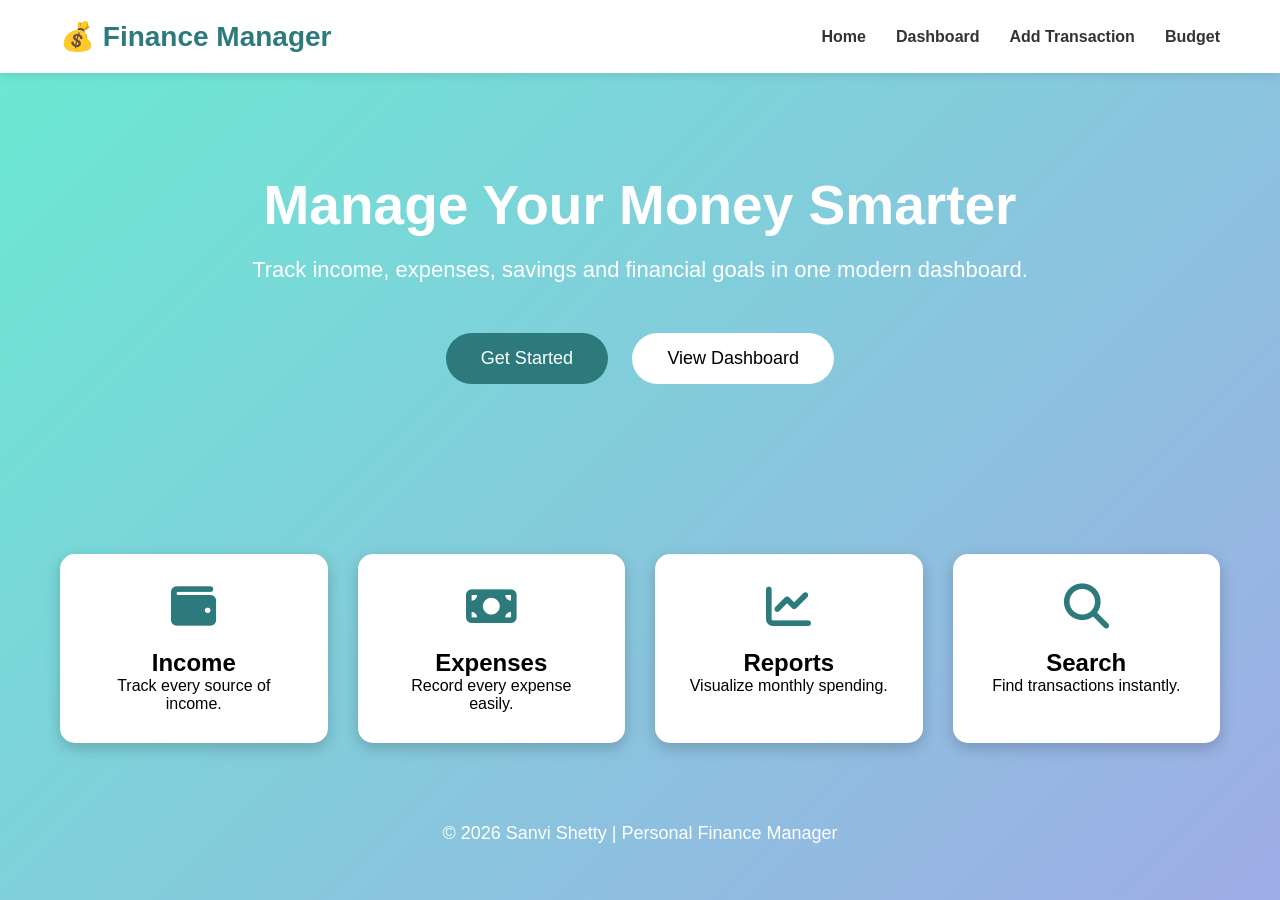
<file: index.html>
<!DOCTYPE html>
<html lang="en">
<head>
    <meta charset="UTF-8">
    <meta name="viewport" content="width=device-width, initial-scale=1.0">
    <title>Personal Finance Manager</title>

    <link rel="stylesheet" href="css/style.css">

    <link rel="stylesheet"
    href="https://cdnjs.cloudflare.com/ajax/libs/font-awesome/6.5.2/css/all.min.css">
</head>

<body>

<nav>
    <div class="logo">
        💰 Finance Manager
    </div>
<ul>
    <li><a href="index.html">Home</a></li>
    <li><a href="dashboard.html">Dashboard</a></li>
    <li><a href="add-transaction.html">Add Transaction</a></li>
    <li><a href="budget.html">Budget</a></li>
</ul>
</nav>

<section class="hero">

    <h1>Manage Your Money Smarter</h1>

    <p>
        Track income, expenses, savings and financial goals
        in one modern dashboard.
    </p>

    <div class="buttons">

        <button class="primary">
            Get Started
        </button>

        <button class="secondary">
            View Dashboard
        </button>

    </div>

</section>

<section class="features">

<div class="card">
<i class="fa-solid fa-wallet"></i>
<h2>Income</h2>
<p>Track every source of income.</p>
</div>

<div class="card">
<i class="fa-solid fa-money-bill"></i>
<h2>Expenses</h2>
<p>Record every expense easily.</p>
</div>

<div class="card">
<i class="fa-solid fa-chart-line"></i>
<h2>Reports</h2>
<p>Visualize monthly spending.</p>
</div>

<div class="card">
<i class="fa-solid fa-magnifying-glass"></i>
<h2>Search</h2>
<p>Find transactions instantly.</p>
</div>

</section>

<footer>

<p>© 2026 Sanvi Shetty | Personal Finance Manager</p>

</footer>

<script src="js/script.js"></script>

</body>
</html>
</file>
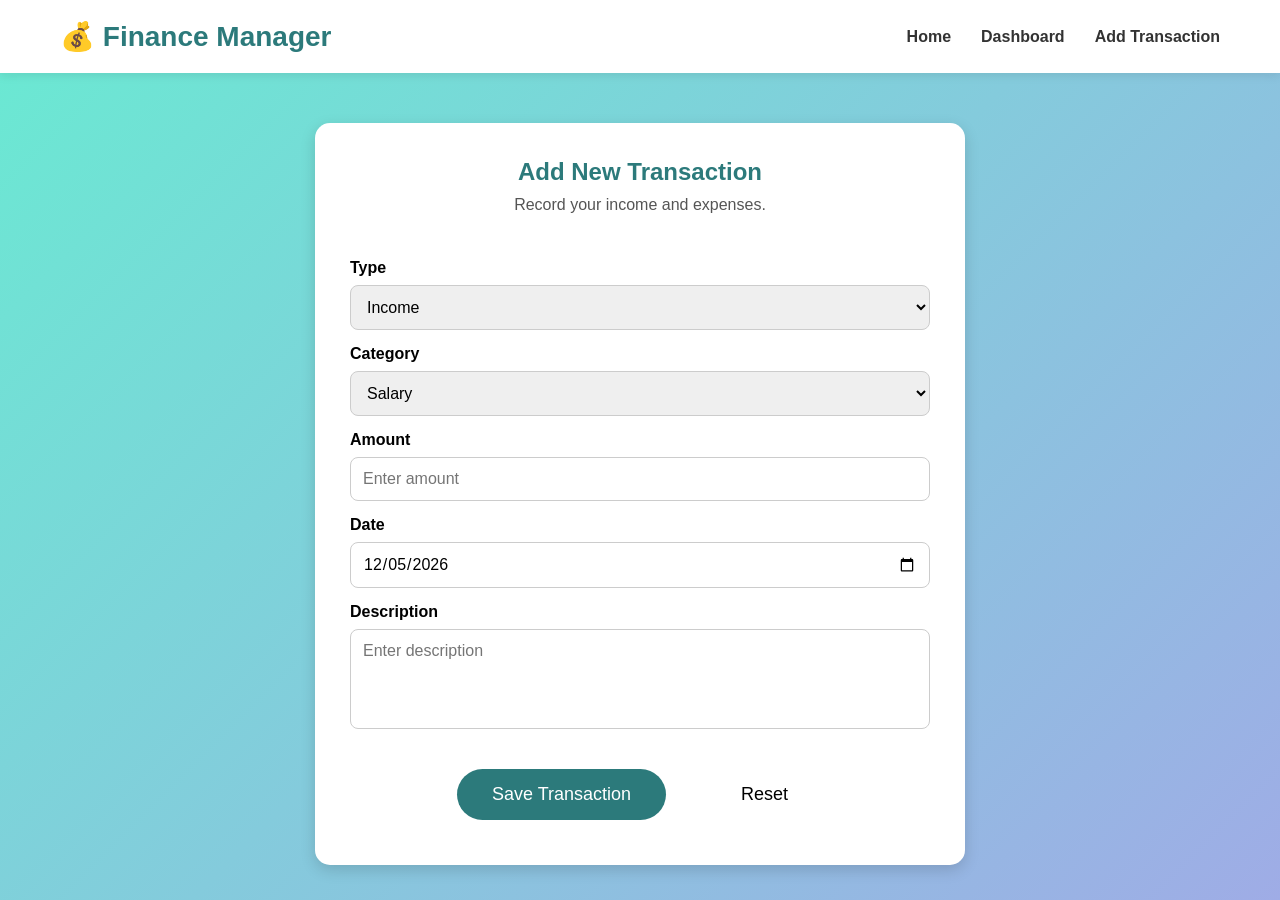
<file: add-transaction.html>
<!DOCTYPE html>
<html lang="en">
<head>
    <meta charset="UTF-8">
    <meta name="viewport" content="width=device-width, initial-scale=1.0">
    <title>Add Transaction | Personal Finance Manager</title>

    <link rel="stylesheet" href="css/style.css">

    <link rel="stylesheet"
    href="https://cdnjs.cloudflare.com/ajax/libs/font-awesome/6.6.0/css/all.min.css">
</head>
<body>

<nav>

    <div class="logo">
        💰 Finance Manager
    </div>

    <ul>
        <li><a href="index.html">Home</a></li>
        <li><a href="dashboard.html">Dashboard</a></li>
        <li><a href="add-transaction.html">Add Transaction</a></li>
    </ul>

</nav>

<section class="form-container">

<h1>Add New Transaction</h1>

<p>Record your income and expenses.</p>

<form id="transactionForm">

<label>Type</label>

<select id="type">
    <option>Income</option>
    <option>Expense</option>
</select>

<label>Category</label>

<select id="category">
    <option>Salary</option>
    <option>Food</option>
    <option>Travel</option>
    <option>Shopping</option>
    <option>Bills</option>
    <option>Entertainment</option>
</select>

<label>Amount</label>

<input
type="number"
id="amount"
placeholder="Enter amount">

<label>Date</label>

<input
type="date"
id="date"
required>

<label>Description</label>

<textarea
id="description"
placeholder="Enter description"></textarea>

<div class="form-buttons">

<button type="submit" class="primary">
Save Transaction
</button>

<button type="reset" class="secondary">
Reset
</button>

</div>

</form>

</section>
<script>
    const dateInput = document.getElementById("date");

    if (!dateInput.value) {
        const today = new Date();

        const year = today.getFullYear();
        const month = String(today.getMonth() + 1).padStart(2, "0");
        const day = String(today.getDate()).padStart(2, "0");

        dateInput.value = `${year}-${month}-${day}`;
    }
</script>
<script src="js/script.js"></script>

</body>
</html>
</file>
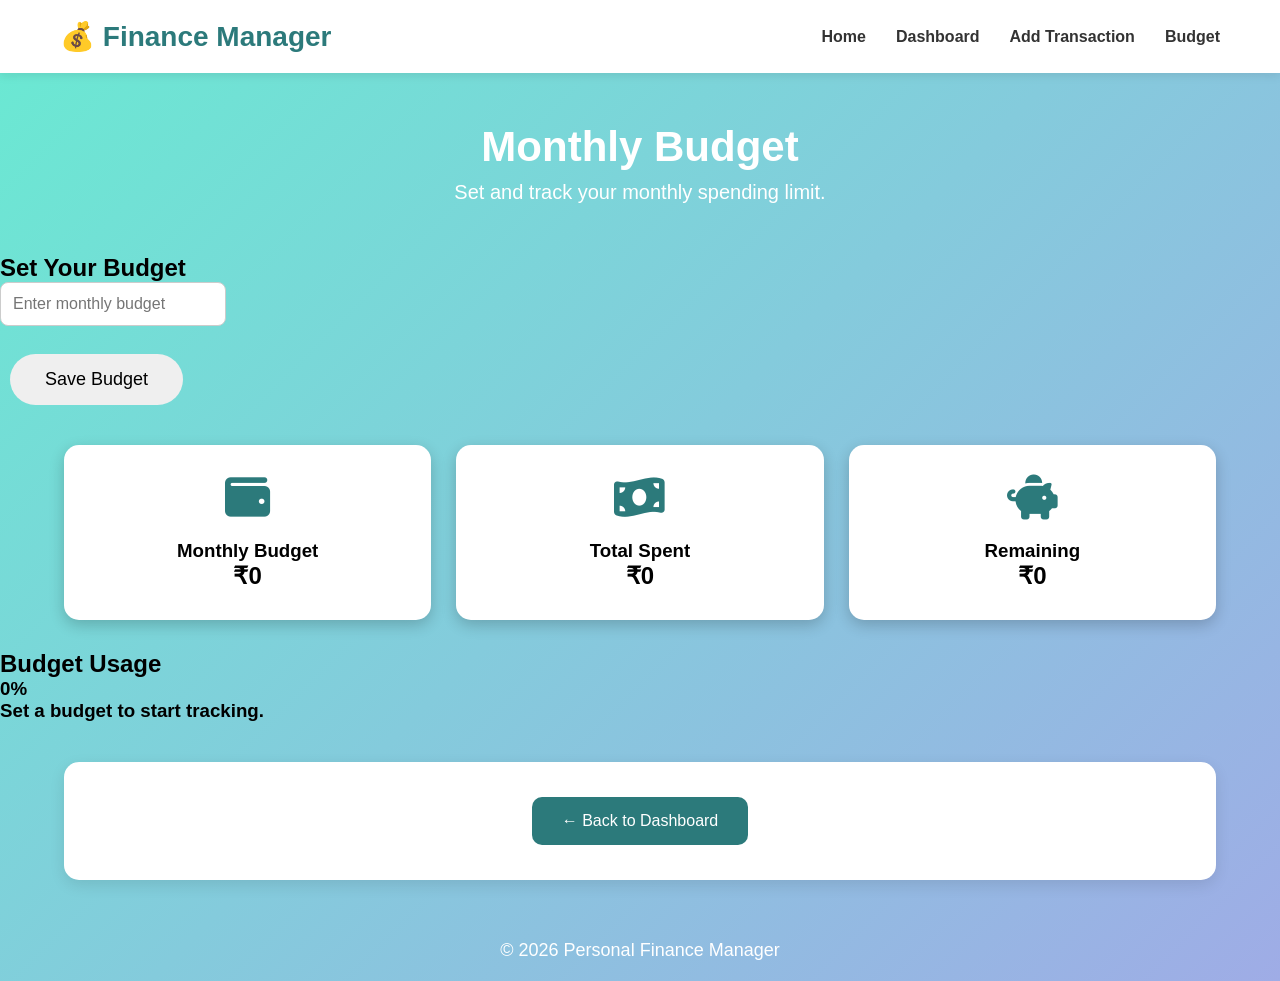
<file: budget.html>
<!DOCTYPE html>
<html lang="en">

<head>

    <meta charset="UTF-8">

    <meta name="viewport" content="width=device-width, initial-scale=1.0">

    <title>Budget | Personal Finance Manager</title>

    <link rel="stylesheet" href="css/style.css">

    <link rel="stylesheet"
          href="https://cdnjs.cloudflare.com/ajax/libs/font-awesome/6.6.0/css/all.min.css">

</head>

<body>

    <!-- Navigation -->

    <nav>

        <div class="logo">
            💰 Finance Manager
        </div>

        <ul>

            <li>
                <a href="index.html">Home</a>
            </li>

            <li>
                <a href="dashboard.html">Dashboard</a>
            </li>

            <li>
                <a href="add-transaction.html">Add Transaction</a>
            </li>

            <li>
                <a href="budget.html">Budget</a>
            </li>

        </ul>

    </nav>


    <!-- Budget Header -->

    <section class="dashboard-header">

        <h1>Monthly Budget</h1>

        <p>Set and track your monthly spending limit.</p>

    </section>


    <!-- Set Budget -->

    <section class="chart-container">

        <h2>Set Your Budget</h2>

        <input
            type="number"
            id="budgetInput"
            placeholder="Enter monthly budget"
            min="1"
        >

        <br><br>

        <button onclick="saveBudget()">
            Save Budget
        </button>

    </section>


    <!-- Budget Summary -->

    <section class="cards">

        <div class="card">

            <i class="fa-solid fa-wallet"></i>

            <h3>Monthly Budget</h3>

            <h2 id="budgetAmount">₹0</h2>

        </div>


        <div class="card">

            <i class="fa-solid fa-money-bill-wave"></i>

            <h3>Total Spent</h3>

            <h2 id="spentAmount">₹0</h2>

        </div>


        <div class="card">

            <i class="fa-solid fa-piggy-bank"></i>

            <h3>Remaining</h3>

            <h2 id="remainingAmount">₹0</h2>

        </div>

    </section>


    <!-- Progress -->

    <section class="chart-container">

        <h2>Budget Usage</h2>

        <div class="progress-container">

            <div id="budgetProgress"></div>

        </div>

        <h3 id="budgetPercentage">0%</h3>

        <h3 id="budgetMessage">
            Set a budget to start tracking.
        </h3>

    </section>


    <!-- Back -->

    <section class="actions">

        <button onclick="window.location.href='dashboard.html'">
            ← Back to Dashboard
        </button>

    </section>


    <!-- Footer -->

    <footer>

        <p>© 2026 Personal Finance Manager</p>

    </footer>


    <!-- Budget JavaScript -->

    <script>

        // =========================
        // LOAD DATA
        // =========================

        let budget =
            Number(localStorage.getItem("monthlyBudget")) || 0;


        const transactions =
            JSON.parse(localStorage.getItem("transactions")) || [];


        // =========================
        // CALCULATE CURRENT MONTH EXPENSES
        // =========================

        let spent = 0;

        const currentDate = new Date();

        const currentMonth = currentDate.getMonth();

        const currentYear = currentDate.getFullYear();


        transactions.forEach(function(transaction) {

            if (transaction.type === "Expense" && transaction.date) {

                const transactionDate =
                    new Date(transaction.date);


                const transactionMonth =
                    transactionDate.getMonth();


                const transactionYear =
                    transactionDate.getFullYear();


                if (
                    transactionMonth === currentMonth &&
                    transactionYear === currentYear
                ) {

                    spent += Number(transaction.amount);

                }

            }

        });


        // =========================
        // SAVE BUDGET
        // =========================

        function saveBudget() {

            const input =
                document.getElementById("budgetInput").value;


            if (input === "" || Number(input) <= 0) {

                alert("Please enter a valid budget.");

                return;

            }


            budget = Number(input);


            localStorage.setItem(
                "monthlyBudget",
                budget
            );


            alert("Budget saved successfully!");


            displayBudget();

        }


        // =========================
        // DISPLAY BUDGET
        // =========================

        function displayBudget() {

            document.getElementById("budgetAmount").textContent =
                "₹" + budget;


            document.getElementById("spentAmount").textContent =
                "₹" + spent;


            const remaining =
                budget - spent;


            document.getElementById("remainingAmount").textContent =
                "₹" + remaining;


            if (budget > 0) {

                let percentage =
                    (spent / budget) * 100;


                percentage =
                    Math.round(percentage);


                document.getElementById("budgetPercentage")
                    .textContent =
                    percentage + "%";


                const progress =
                    document.getElementById("budgetProgress");


                progress.style.width =
                    Math.min(percentage, 100) + "%";


                const message =
                    document.getElementById("budgetMessage");


                if (percentage >= 100) {

                    message.textContent =
                        "⚠️ You have exceeded your budget!";

                }

                else if (percentage >= 90) {

                    message.textContent =
                        "⚠️ You have used 90% of your budget.";

                }

                else if (percentage >= 75) {

                    message.textContent =
                        "⚠️ You are getting close to your budget.";

                }

                else {

                    message.textContent =
                        "✅ You are within your budget.";

                }

            }

            else {

                document.getElementById("budgetPercentage")
                    .textContent = "0%";


                document.getElementById("budgetMessage")
                    .textContent =
                    "Set a budget to start tracking.";

            }

        }


        // =========================
        // DISPLAY WHEN PAGE LOADS
        // =========================

        displayBudget();

    </script>

</body>

</html>
</file>
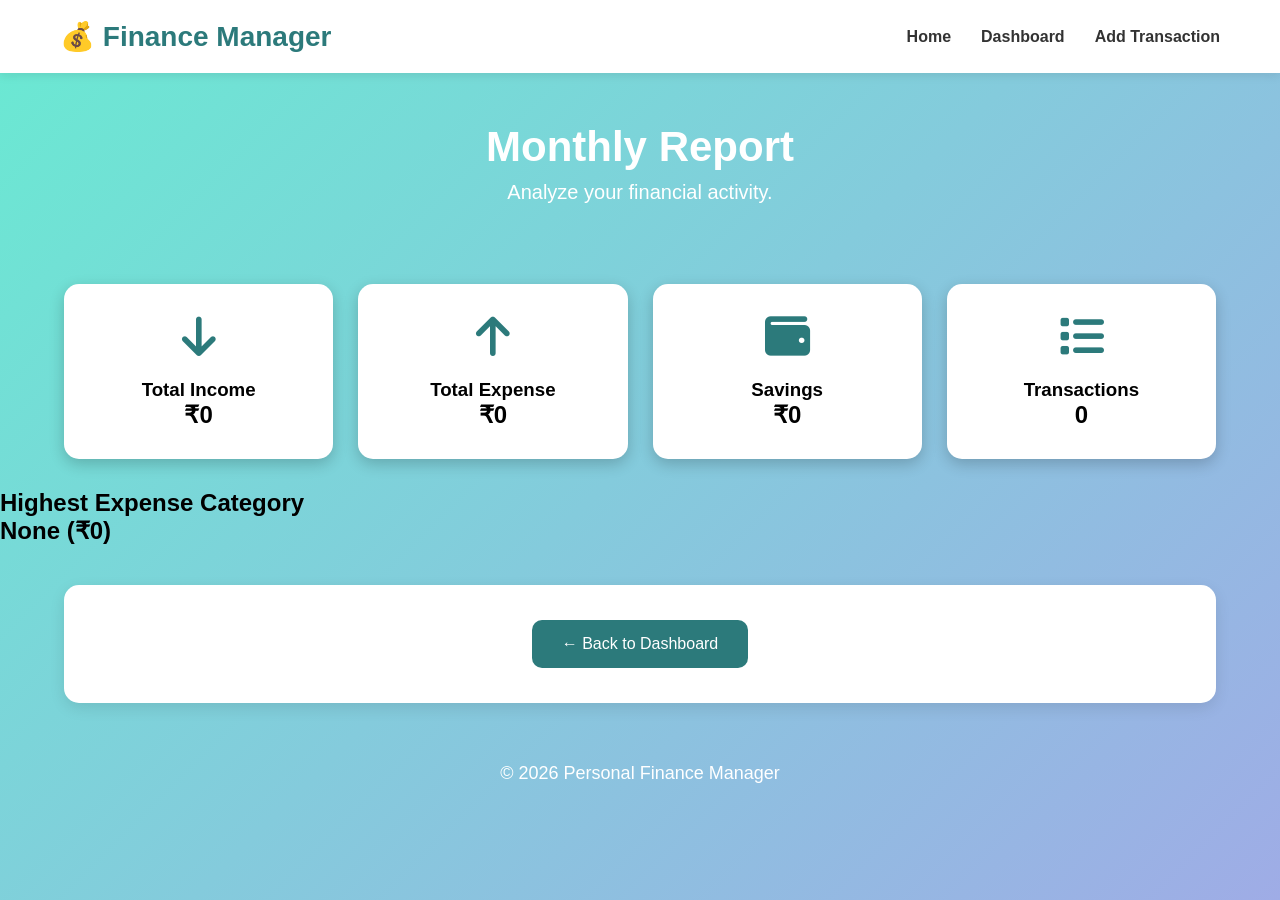
<file: report.html>
<!DOCTYPE html>
<html lang="en">

<head>

    <meta charset="UTF-8">

    <meta name="viewport"
          content="width=device-width, initial-scale=1.0">

    <title>Monthly Report | Personal Finance Manager</title>

    <link rel="stylesheet" href="css/style.css">

    <link rel="stylesheet"
          href="https://cdnjs.cloudflare.com/ajax/libs/font-awesome/6.6.0/css/all.min.css">

</head>

<body>

    <!-- Navigation -->

    <nav>

        <div class="logo">
            💰 Finance Manager
        </div>

        <ul>

            <li>
                <a href="index.html">Home</a>
            </li>

            <li>
                <a href="dashboard.html">Dashboard</a>
            </li>

            <li>
                <a href="add-transaction.html">Add Transaction</a>
            </li>

        </ul>

    </nav>


    <!-- Report Header -->

    <section class="dashboard-header">

        <h1>Monthly Report</h1>

        <p>Analyze your financial activity.</p>

    </section>


    <!-- Report Cards -->

    <section class="cards">

        <div class="card">

            <i class="fa-solid fa-arrow-down"></i>

            <h3>Total Income</h3>

            <h2 id="reportIncome">₹0</h2>

        </div>


        <div class="card">

            <i class="fa-solid fa-arrow-up"></i>

            <h3>Total Expense</h3>

            <h2 id="reportExpense">₹0</h2>

        </div>


        <div class="card">

            <i class="fa-solid fa-wallet"></i>

            <h3>Savings</h3>

            <h2 id="reportBalance">₹0</h2>

        </div>


        <div class="card">

            <i class="fa-solid fa-list"></i>

            <h3>Transactions</h3>

            <h2 id="reportTransactions">0</h2>

        </div>

    </section>


    <!-- Highest Expense -->

    <section class="chart-container">

        <h2>Highest Expense Category</h2>

        <h2 id="highestCategory">None</h2>

    </section>


    <!-- Back Button -->

    <section class="actions">

        <button onclick="window.location.href='dashboard.html'">
            ← Back to Dashboard
        </button>

    </section>


    <!-- Footer -->

    <footer>
    <p>© 2026 Personal Finance Manager</p>
</footer>

<script>

const transactions =
    JSON.parse(localStorage.getItem("transactions")) || [];

let totalIncome = 0;
let totalExpense = 0;

let highestExpense = 0;
let highestCategory = "None";

const categoryTotals = {};


// Calculate totals
transactions.forEach(function(transaction) {

    const amount = Number(transaction.amount);

    if (transaction.type === "Income") {

        totalIncome += amount;

    } else if (transaction.type === "Expense") {

        totalExpense += amount;

        if (categoryTotals[transaction.category] === undefined) {
            categoryTotals[transaction.category] = 0;
        }

        categoryTotals[transaction.category] += amount;
    }

});


// Find highest expense category
for (const category in categoryTotals) {

    if (categoryTotals[category] > highestExpense) {

        highestExpense = categoryTotals[category];
        highestCategory = category;

    }

}


// Display report

document.getElementById("reportIncome").textContent =
    "₹" + totalIncome;

document.getElementById("reportExpense").textContent =
    "₹" + totalExpense;

document.getElementById("reportBalance").textContent =
    "₹" + (totalIncome - totalExpense);

document.getElementById("reportTransactions").textContent =
    transactions.length;

document.getElementById("highestCategory").textContent =
    highestCategory + " (₹" + highestExpense + ")";


console.log("REPORT WORKING");
console.log(transactions);

</script>

</body>
</html>
</file>
<file: css/style.css>
*{
margin:0;
padding:0;
box-sizing:border-box;
font-family:Arial,sans-serif;
}

body{
background:linear-gradient(135deg,#69ead2,#9face6);
min-height:100vh;
}

nav{
display:flex;
justify-content:space-between;
align-items:center;
padding:20px 60px;
background:white;
box-shadow:0 2px 10px rgba(15, 15, 15, 0.1);
}

nav ul{
display:flex;
list-style:none;
gap:30px;
}

nav a{
text-decoration:none;
color:#333;
font-weight:bold;
}

.logo{
font-size:28px;
font-weight:bold;
color:#2c7a7b;
}

.hero{
text-align:center;
padding:100px 20px;
}

.hero h1{
font-size:55px;
color:white;
margin-bottom:20px;
}

.hero p{
font-size:22px;
color:white;
margin-bottom:40px;
}

button{
padding:15px 35px;
border:none;
border-radius:30px;
cursor:pointer;
font-size:18px;
margin:10px;
}

.primary{
background:#2c7a7b;
color:white;
}

.secondary{
background:white;
}

button:hover{
transform:scale(1.05);
transition:.3s;
}

.features{
display:grid;
grid-template-columns:repeat(auto-fit,minmax(220px,1fr));
gap:30px;
padding:60px;
}

.card{
background:white;
padding:30px;
border-radius:15px;
text-align:center;
box-shadow:0 5px 15px rgba(0,0,0,.2);
transition:.3s;
}

.card:hover{
transform:translateY(-10px);
}

.card i{
font-size:45px;
color:#2c7a7b;
margin-bottom:20px;
}

footer{
text-align:center;
padding:20px;
color:white;
font-size:18px;
}
.actions{
    width:90%;
    margin:40px auto;
    background:white;
    padding:25px;
    border-radius:15px;
    box-shadow:0 5px 15px rgba(0,0,0,.1);
    text-align:center;
}

.actions h2{
    margin-bottom:20px;
}

.actions button{
    background:#2c7a7b;
    color:white;
    border:none;
    padding:15px 30px;
    margin:10px;
    border-radius:10px;
    font-size:16px;
    transition:.3s;
}

.actions button:hover{
    transform:translateY(-5px);
    box-shadow:0 10px 20px rgba(0,0,0,.2);
}

.dashboard-header{
    text-align:center;
    padding:50px 20px;
    color:white;
}

.dashboard-header h1{
    font-size:42px;
    margin-bottom:10px;
}

.dashboard-header p{
    font-size:20px;
}
.cards{
    width:90%;
    margin:30px auto;
    display:grid;
    grid-template-columns:repeat(auto-fit,minmax(220px,1fr));
    gap:25px;
}
.transactions{
    width:90%;
    margin:40px auto;
    background:white;
    padding:25px;
    border-radius:15px;
    box-shadow:0 5px 15px rgba(0,0,0,.1);
}

.transactions h2{
    margin-bottom:20px;
}

.transactions table{
    width:100%;
    border-collapse:collapse;
}

.transactions th,
.transactions td{
    padding:15px;
    text-align:left;
    border-bottom:1px solid #ddd;
}

.transactions th{
    background:#2c7a7b;
    color:white;
}

.transactions tr:hover{
    background:#f5f5f5;
}

/* Add Transaction Page */

.form-container{
    width:90%;
    max-width:650px;
    margin:50px auto;
    background:white;
    padding:35px;
    border-radius:15px;
    box-shadow:0 5px 15px rgba(0,0,0,.15);
}

.form-container h1{
    text-align:center;
    color:#2c7a7b;
    margin-bottom:10px;
}

.form-container p{
    text-align:center;
    margin-bottom:30px;
    color:#555;
}

form{
    display:flex;
    flex-direction:column;
}

label{
    margin-top:15px;
    margin-bottom:8px;
    font-weight:bold;
}

input,
select,
textarea{
    padding:12px;
    border:1px solid #ccc;
    border-radius:8px;
    font-size:16px;
}

textarea{
    resize:none;
    height:100px;
}

.form-buttons{
    display:flex;
    justify-content:center;
    gap:20px;
    margin-top:30px;
}
#searchInput{
    width:300px;
    padding:10px;
    font-size:16px;
    border:1px solid #ccc;
    border-radius:8px;
    margin-bottom:20px;
}
#filterType{
    padding:10px;
    font-size:16px;
    border-radius:8px;
    margin-left:10px;
}
/* ===========================
   Responsive Design
=========================== */

@media (max-width: 768px) {

    nav{
        flex-direction: column;
        padding:20px;
    }

    nav ul{
        flex-direction: column;
        gap:15px;
        margin-top:15px;
        text-align:center;
    }

    .hero h1{
        font-size:36px;
    }

    .hero p{
        font-size:18px;
    }

    .features{
        grid-template-columns:1fr;
        padding:20px;
    }

   .cards{
    grid-template-columns:1fr;
    gap:20px;
}

.card{
    padding:30px 20px;
    min-height:180px;
}

.card h3{
    margin-top:15px;
    margin-bottom:10px;
}

.card h2{
    font-size:30px;
}

    table{
        width:100%;
        display:block;
        overflow-x:auto;
    }

    #searchInput{
        width:100%;
        margin-bottom:10px;
    }

    #filterType{
        width:100%;
        margin-left:0;
    }

    .form-container{
        width:95%;
        padding:20px;
    }

   .actions button{
    width:100%;
    margin-top:15px;
}
.chart-container {
    width: 90%;
    margin: 30px auto;
    background: #fff;
    padding: 20px;
    border-radius: 12px;
    box-shadow: 0 4px 10px rgba(0,0,0,0.15);
}

.chart-container canvas {
    max-width: 100%;
    height: 350px;
}
</file>
